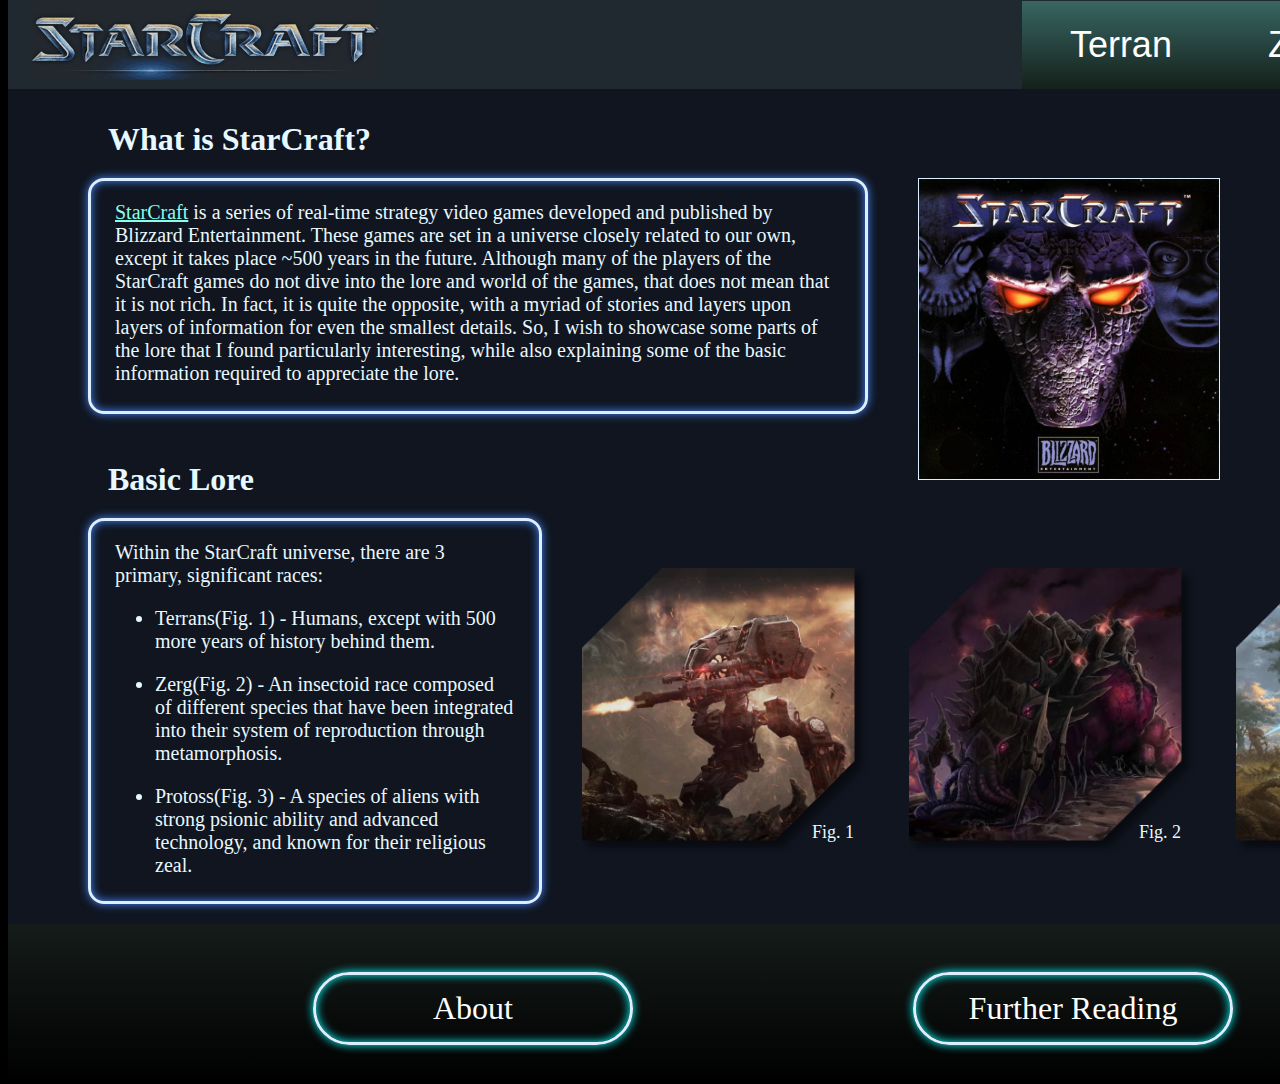
<file: index.html>
<!--
    Name: Gowan Cathers
    Student #: 665571550
-->

<!DOCTYPE html>
<html lang="en">

<head>
    <meta charset="UTF-8">
    <meta name="viewport" content="width=device-width, initial-scale=1.0">
    <link rel="stylesheet" href="./Style%20Sheets/base_style.css">
    <style>
        #what_is_starcraft{
        width: 726px;
        height: 230px;
        }
        #basic_lore{
            width: 400px;
            height: 380px;
        }
        #basic_lore_title{
            margin-top: -24px;
        }
        #sc1-cover-art{
            width: 300px;
            margin-left: 50px;
            border: solid 1px #def;
        }
        .race-example-figure{
            margin-left: 40px;
            margin-top: 50px;
        }
        .race-example-image{
            height: 287px;
        }
        .figure-text{
            position: relative;
            bottom: 56px;
            right: -230px;
        }
    </style>
    <title>StarCraft Lore</title>
</head>

<body>
    <div class="page-container" id="mainpage_container">
        <div></div>
        <div id="mainpage_content">

            <!-- Navigation Bar -->
            <nav class="navbar">
                <!-- Home Button -->
                <div class="logo-container">
                    <a href="index.html" id="logo"><img src="./Images/StarCraft.gif"
                            onmouseover="this.src='./Images/StarCraft.png'"
                            onmouseout="this.src='./Images/StarCraft.gif'" alt="StarCraft"></a>
                </div>
                <!-- Content Pages -->
                <div class="page-link-container">
                    <!-- Terran -->
                    <div class="dropdown">
                        <button class="drop-button">Terran<i
                                class="fa fa-caret-down"></i></button>
                        <div class="drop-content">
                            <a href="./Pages/1.Terran/1.History.html">History</a>
                            <a href="./Pages/1.Terran/2.Key_Lore.html">Ghost Program</a>
                        </div>
                    </div>
                    <!-- Zerg -->
                    <div class="dropdown">
                        <button class="drop-button">Zerg<i
                                class="fa fa-caret-down"></i></button>
                        <div class="drop-content">
                            <a href="./Pages/2.Zerg/1.History.html">History</a>
                            <a href="./Pages/2.Zerg/2.Key_Lore.html">Sarah Kerrigan</a>
                        </div>
                    </div>
                    <!-- Protoss -->
                    <div class="dropdown">
                        <button class="drop-button" id="far-right-button">Protoss<i
                                class="fa fa-caret-down"></i></button>
                        <div class="drop-content">
                            <a href="./Pages/3.Protoss/1.History.html">History</a>
                            <a href="./Pages/3.Protoss/2.Key_Lore.html">Fenix</a>
                        </div>
                    </div>
                </div>
            </nav>

            <!-- Main Content -->
            <div class="main-content">
                <!-- Paragraph 1 -->
                <h1>What is StarCraft?</h1>
                <div class="flex-container">
                    <div class="text-box" id="what_is_starcraft">
                        <p>
                            <a href="https://starcraft2.blizzard.com/en-us/">StarCraft</a> is a series of real-time strategy video games
                            developed and published by Blizzard Entertainment. These games are set in a universe closely related to our
                            own, except it takes place ~500 years in the future. Although many of the players of the StarCraft games do
                            not dive into the lore and world of the games, that does not mean that it is not rich. In fact, it is quite
                            the opposite, with a myriad of stories and layers upon layers of information for even the smallest details.
                            So, I wish to showcase some parts of the lore that I found particularly interesting, while also explaining
                            some of the basic information required to appreciate the lore.
                        </p>
                    </div>
                    <div>
                        <img src="./Images/SC1_Cover_Art.png" alt="StarCraft 1 Cover Art" id="sc1-cover-art">
                    </div>
                </div>
                <!-- Paragraph 2 -->
                <h1 id="basic_lore_title">Basic Lore</h1>
                <div class="flex-container">
                    <div class="text-box" id="basic_lore">
                        <p>
                            Within the StarCraft universe, there are 3 primary, significant races:
                        </p>
                        <ul>
                            <li>
                                <p>
                                    Terrans(Fig. 1) - Humans, except with 500 more years of history behind them.
                                </p>
                            </li>
                            <li>
                                <p>
                                    Zerg(Fig. 2) - An insectoid race composed of different species that have been integrated into their
                                    system of reproduction through metamorphosis.
                                </p>
                            </li>
                            <li>
                                <p>
                                    Protoss(Fig. 3) - A species of aliens with strong psionic ability and advanced technology, and known
                                    for their religious zeal.
                                </p>
                            </li>
                        </ul>
                    </div>
                    <!-- Terran Example Figure -->
                    <div class="race-example-figure">
                        <img src="./Images/Terran_Example.png" alt="Terran_Example" class="race-example-image">
                        <p class="figure-text">Fig. 1</p>
                    </div>
                    <!-- Zerg Example Figure -->
                    <div class="race-example-figure">
                        <img src="./Images/Zerg_Example.png" alt="Zerg_Example" class="race-example-image">
                        <p class="figure-text">Fig. 2</p>
                    </div>
                    <!-- Protoss Example Figure -->
                    <div class="race-example-figure">
                        <img src="./Images/Protoss_Example.png" alt="Protoss_Example" class="race-example-image">
                        <p class="figure-text">Fig. 3</p>
                    </div>
                </div>
            </div>

            <!-- Footer -->
            <div class="footer">
                <!-- About Page -->
                <div class="about"> <!-- Container to space button -->
                    <!-- Button -->
                    <a href="./Pages/4.Misc/About.html">
                        <div class="button-border">
                            About
                        </div>
                    </a>
                </div>
                <!-- Further Reading Page -->
                <div class="further-reading"> <!-- Container to space button -->
                    <!-- Button -->
                    <a href="./Pages/4.Misc/Further_Reading.html">
                        <div class="button-border">
                            Further Reading
                        </div>
                    </a>
                </div>
            </div>
        </div>
        <div></div>
    </div>
</body>
</html>
</file>
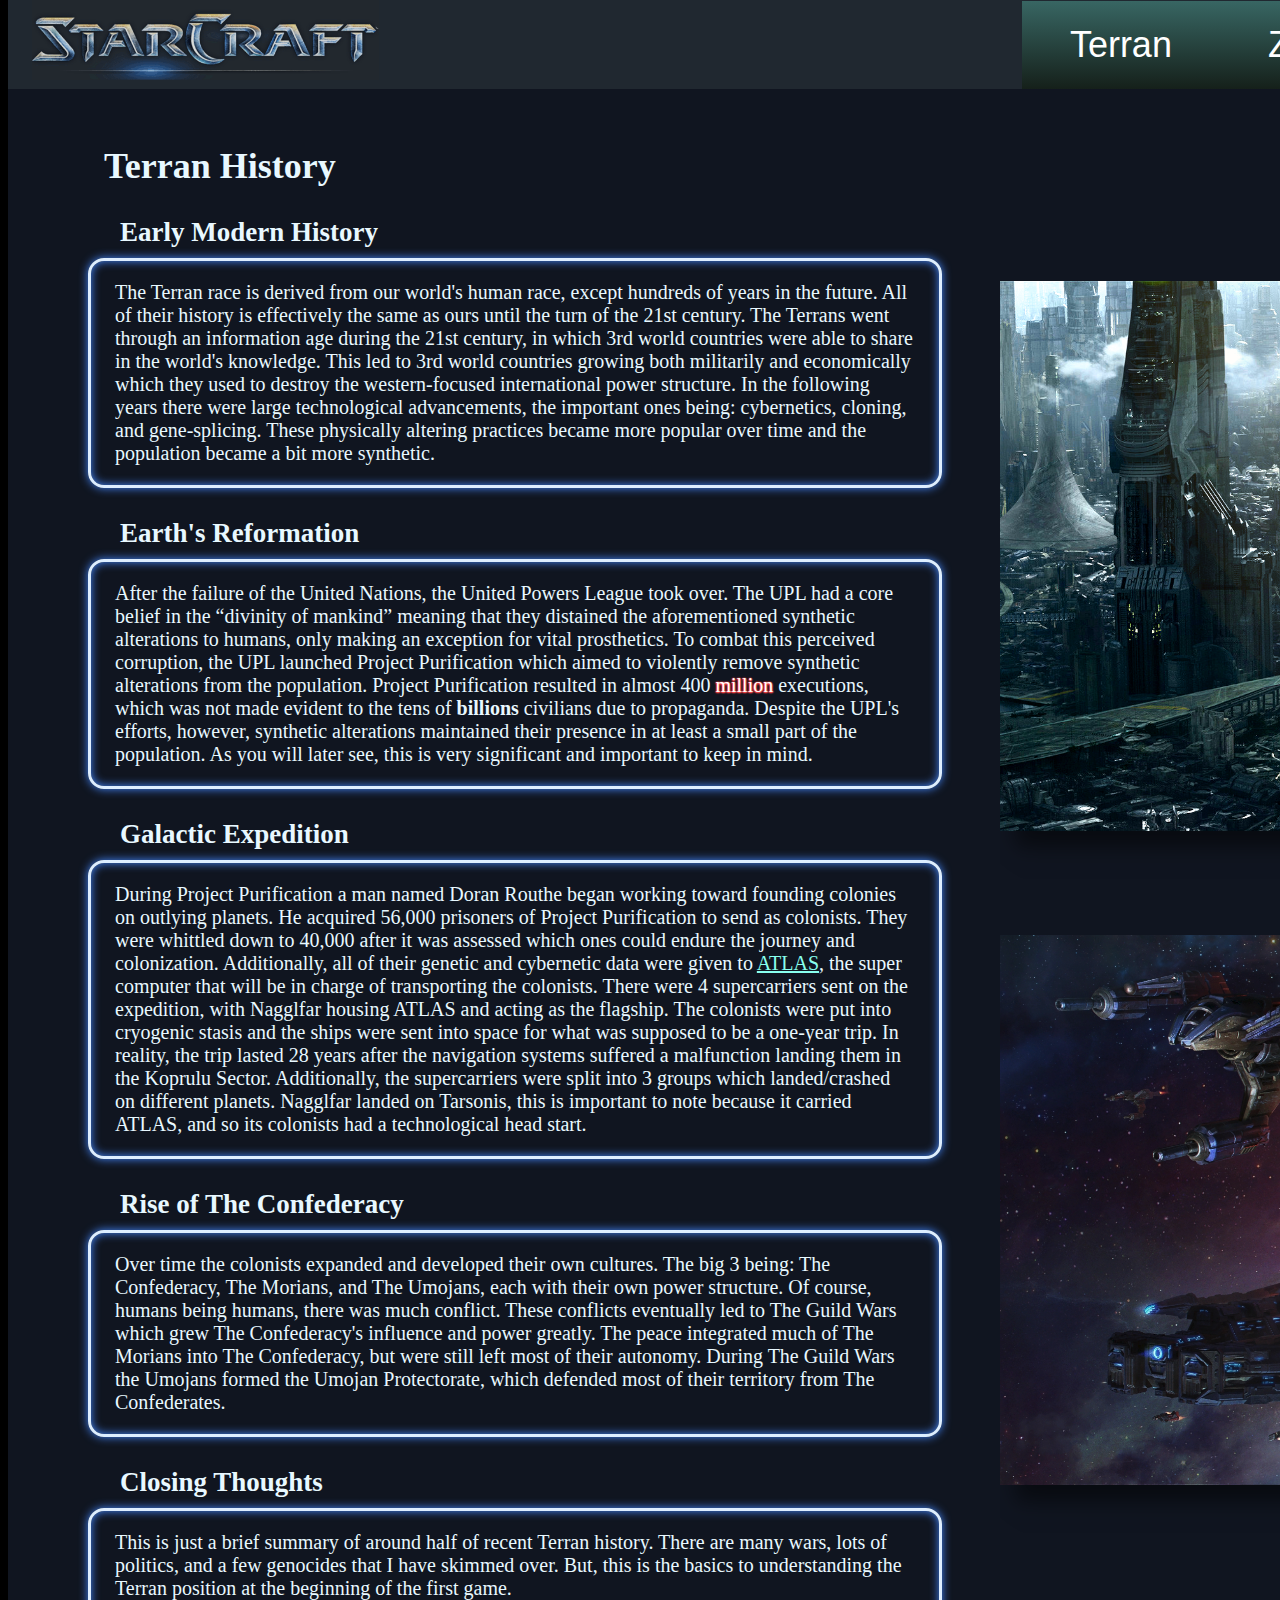
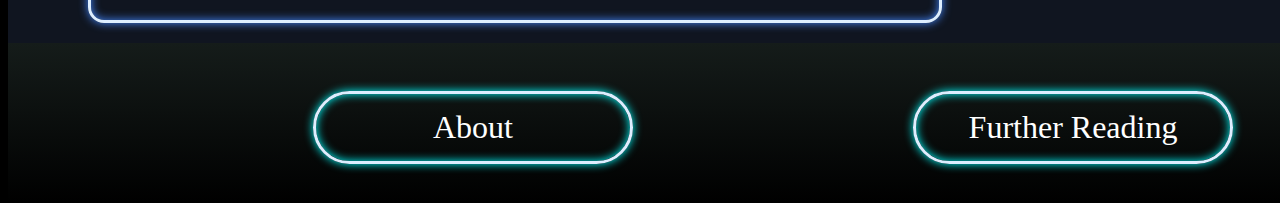
<file: Pages/1.Terran/1.History.html>
<!--
    Name: Gowan Cathers
    Student #: 665571550
-->

<!DOCTYPE html>
<html lang="en">

<head>
    <meta charset="UTF-8">
    <meta name="viewport" content="width=device-width, initial-scale=1.0">
    <link rel="stylesheet" href="../../Style%20Sheets/base_style.css">
    <style>
        .grid-image#Korhal{
            top: 160px;
        }
        .grid-image#Terran-Fleet{
            top: 210px;
        }
        #image-column{
            display: grid
        }
    </style>
    <title>Terran History</title>
</head>

<body>
    <div class="page-container" id="mainpage_container">
        <div></div>
        <div id="mainpage_content">
            <!-- Navigation Bar -->
            <nav class="navbar">
                <!-- Home Button -->
                <div class="logo-container">
                    <a href="../../index.html" id="logo"><img src="../../Images/StarCraft.gif"
                            onmouseover="this.src='../../Images/StarCraft.png'"
                            onmouseout="this.src='../../Images/StarCraft.gif'" alt="StarCraft"></a>
                </div>
                <!-- Content Pages -->
                <div class="page-link-container">
                    <!-- Terran -->
                    <div class="dropdown">
                        <button class="drop-button">Terran<i
                                class="fa fa-caret-down"></i></button>
                        <div class="drop-content">
                            <a href="./1.History.html">History</a>
                            <a href="./2.Key_Lore.html">Ghost Program</a>
                        </div>
                    </div>
                    <!-- Zerg -->
                    <div class="dropdown">
                        <button class="drop-button">Zerg<i
                                class="fa fa-caret-down"></i></button>
                        <div class="drop-content">
                            <a href="../2.Zerg/1.History.html">History</a>
                            <a href="../2.Zerg/2.Key_Lore.html">Sarah Kerrigan</a>
                        </div>
                    </div>
                    <!-- Protoss -->
                    <div class="dropdown">
                        <button class="drop-button" id="far-right-button">Protoss<i
                                class="fa fa-caret-down"></i></button>
                        <div class="drop-content">
                            <a href="../3.Protoss/1.History.html">History</a>
                            <a href="../3.Protoss/2.Key_Lore.html">Fenix</a>
                        </div>
                    </div>
                </div>
            </nav>

            <!-- Main Content -->
            <div class="main-content">
                <div class="grid-column"> <!-- Divides text and images verically -->
                    <div class="flex-container column"> <!-- Contains text from top to bottom -->
                        <!-- Page Title -->
                        <h1 class="embeded-title">Terran History</h1>
                        <!-- Paragraph 1 -->
                        <h2 class="header">Early Modern History</h2>
                        <div class="text-box">
                            <p>
                                The Terran race is derived from our world's human race, except hundreds of years in the future. All of
                                their history is effectively the same as ours until the turn of the 21st century. The Terrans went through
                                an information age during the 21st century, in which 3rd world countries were able to share in the world's
                                knowledge. This led to 3rd world countries growing both militarily and economically which they used to 
                                destroy the western-focused international power structure. In the following years there were large
                                technological advancements, the important ones being: cybernetics, cloning, and gene-splicing. These
                                physically altering practices became more popular over time and the population became a bit more synthetic.
                            </p>
                        </div>
                        <!-- Paragraph 2 -->
                        <h2 class="header">Earth's Reformation</h2>
                        <div class="text-box">
                            <p>
                                After the failure of the United Nations, the United Powers League took over. The UPL had a core belief in the
                                “divinity of mankind” meaning that they distained the aforementioned synthetic alterations to humans, only
                                making an exception for vital prosthetics. To combat this perceived corruption, the UPL launched Project
                                Purification which aimed to violently remove synthetic alterations from the population. Project Purification
                                resulted in almost 400 <em class="red">million</em> executions, which was not made evident to the tens
                                of <strong>billions</strong> civilians due to propaganda. Despite the UPL's efforts, however, synthetic
                                alterations maintained their presence in at least a small part of the population. As you will later see,
                                this is very significant and important to keep in mind.
                            </p>
                        </div>
                        <!-- Paragraph 3 -->
                        <h2 class="header">Galactic Expedition</h2>
                        <div class="text-box">
                            <p>
                                During Project Purification a man named Doran Routhe began working toward founding colonies on outlying planets.
                                He acquired 56,000 prisoners of Project Purification to send as colonists. They were whittled down to 40,000
                                after it was assessed which ones could endure the journey and colonization. Additionally, all of their genetic
                                and cybernetic data were given to <a href="https://starcraft.fandom.com/wiki/ATLAS">ATLAS</a>, the super computer
                                that will be in charge of transporting the colonists. There were 4 supercarriers sent on the expedition, with
                                Nagglfar housing ATLAS and acting as the flagship. The colonists were put into cryogenic stasis and the ships 
                                were sent into space for what was supposed to be a one-year trip. In reality, the trip lasted 28 years after the
                                navigation systems suffered a malfunction landing them in the Koprulu Sector. Additionally, the supercarriers were
                                split into 3 groups which landed/crashed on different planets. Nagglfar landed on Tarsonis, this is important to 
                                note because it carried ATLAS, and so its colonists had a technological head start.
                            </p>
                        </div>
                        <!-- Paragraph 4 -->
                        <h2 class="header">Rise of The Confederacy</h2>
                        <div class="text-box">
                            <p>
                                Over time the colonists expanded and developed their own cultures. The big 3 being: The Confederacy, The Morians,
                                and The Umojans, each with their own power structure. Of course, humans being humans, there was much conflict.
                                These conflicts eventually led to The Guild Wars which grew The Confederacy's influence and power greatly.
                                The peace integrated much of The Morians into The Confederacy, but were still left most of their autonomy.
                                During The Guild Wars the Umojans formed the Umojan Protectorate, which defended most of their territory
                                from The Confederates. 
                            </p>
                        </div>
                        <!-- Paragraph 5 -->
                        <h2 class="header">Closing Thoughts</h2>
                        <div class="text-box">
                            <p>
                                This is just a brief summary of around half of recent Terran history. There are many wars, lots of politics,
                                and a few genocides that I have skimmed over. But, this is the basics to understanding the Terran position
                                at the beginning of the first game.
                            </p>
                        </div>
                    </div>
                    <div class="image-column"> <!-- Contains images from top to bottom -->
                        <img src="../../Images/Korhal.png" alt="Korhal" class="grid-image" id="Korhal">
                        <img src="../../Images/Terran_Fleet.png" alt="Terran Fleet" class="grid-image" id="Terran-Fleet">
                    </div>
                </div>
            </div>

            <!-- Footer -->
            <div class="footer">
                <!-- About Page -->
                <div class="about"> <!-- Container to space button -->
                    <!-- Button -->
                    <a href="../4.Misc/About.html">
                        <div class="button-border">
                            About
                        </div>
                    </a>
                </div>
                <!-- Further Reading Page -->
                <div class="further-reading"> <!-- Container to space button -->
                    <!-- Button -->
                    <a href="../4.Misc/Further_Reading.html">
                        <div class="button-border">
                            Further Reading
                        </div>
                    </a>
                </div>
            </div>
        </div>
        <div></div>
    </div>
</body>
</html>
</file>
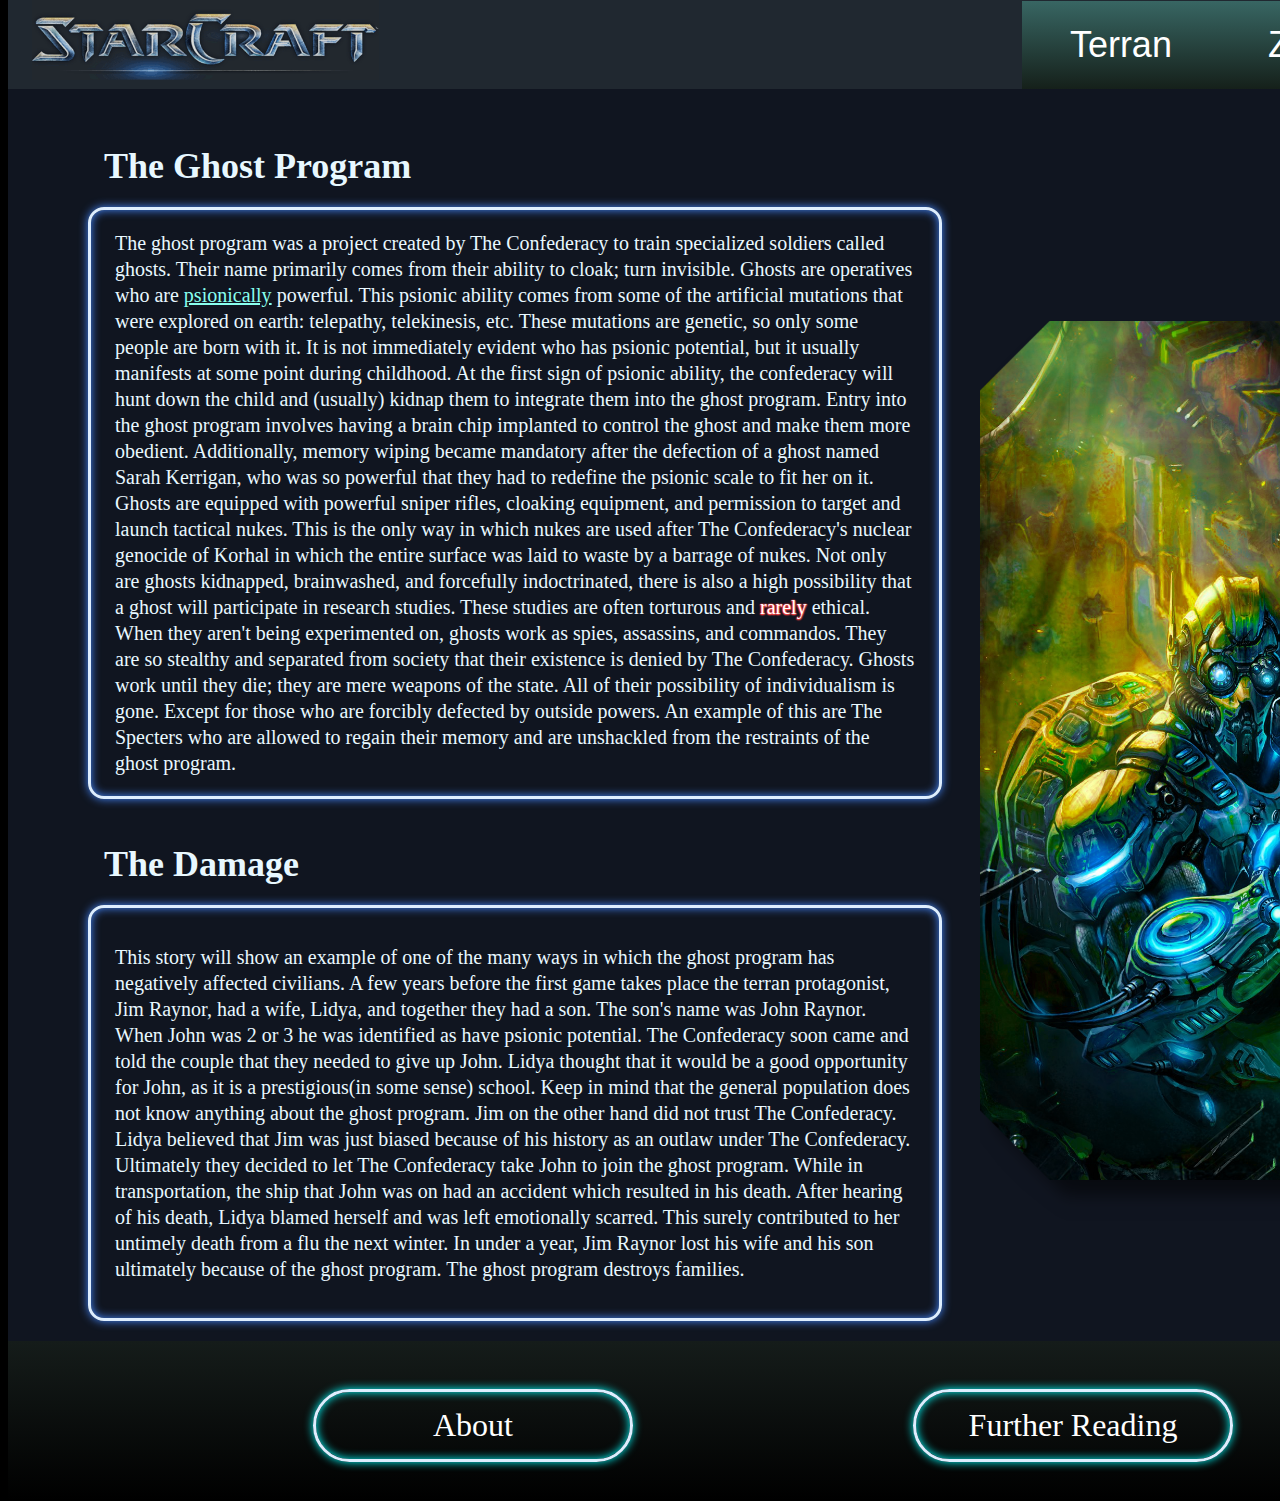
<file: Pages/1.Terran/2.Key_Lore.html>
<!--
    Name: Gowan Cathers
    Student #: 665571550
-->

<!DOCTYPE html>
<html lang="en">

<head>
    <meta charset="UTF-8">
    <meta name="viewport" content="width=device-width, initial-scale=1.0">
    <link rel="stylesheet" href="../../Style%20Sheets/base_style.css">
    <style>
        .ghost-text-box{
            line-height: 26px;
        }
        .grid-image#ghost-image{
            margin-top: 200px;
            margin-left: -20px;
            height: 900px;
            width: auto;
        }
        #story-box{
            padding: 16px 24px;
        }
    </style>
    <title>The Ghost Program</title>
</head>

<body>
    <div class="page-container" id="mainpage_container">
        <div></div>
        <div id="mainpage_content">
            <!-- Navigation Bar -->
            <nav class="navbar">
                <!-- Home Button -->
                <div class="logo-container">
                    <a href="../../index.html" id="logo"><img src="../../Images/StarCraft.gif"
                            onmouseover="this.src='../../Images/StarCraft.png'"
                            onmouseout="this.src='../../Images/StarCraft.gif'" alt="StarCraft"></a>
                </div>
                <!-- Content Pages -->
                <div class="page-link-container">
                    <!-- Terran -->
                    <div class="dropdown">
                        <button class="drop-button">Terran<i
                                class="fa fa-caret-down"></i></button>
                        <div class="drop-content">
                            <a href="./1.History.html">History</a>
                            <a href="./2.Key_Lore.html">Ghost Program</a>
                        </div>
                    </div>
                    <!-- Zerg -->
                    <div class="dropdown">
                        <button class="drop-button">Zerg<i
                                class="fa fa-caret-down"></i></button>
                        <div class="drop-content">
                            <a href="../2.Zerg/1.History.html">History</a>
                            <a href="../2.Zerg/2.Key_Lore.html">Sarah Kerrigan</a>
                        </div>
                    </div>
                    <!-- Protoss -->
                    <div class="dropdown">
                        <button class="drop-button" id="far-right-button">Protoss<i
                                class="fa fa-caret-down"></i></button>
                        <div class="drop-content">
                            <a href="../3.Protoss/1.History.html">History</a>
                            <a href="../3.Protoss/2.Key_Lore.html">Fenix</a>
                        </div>
                    </div>
                </div>
            </nav>

            <!-- Main Content -->
            <div class="main-content">
                <div class="grid-column"> <!-- Divides text and images verically -->
                    <div class="flex-container column"> <!-- Contains text from top to bottom -->
                        <!-- Paragraph 1 -->
                        <h1 class="embeded-title">The Ghost Program</h1>
                        <div class="text-box ghost-text-box">
                            <p>
                                The ghost program was a project created by The Confederacy to train specialized soldiers called ghosts.
                                Their name primarily comes from their ability to cloak; turn invisible. Ghosts are operatives who are
                                <a href="https://starcraft.fandom.com/wiki/Psionic_powers">psionically</a> powerful. This psionic ability
                                comes from some of the artificial mutations that were explored on earth: telepathy, telekinesis, etc.
                                These mutations are genetic, so only some people are born with it. It is not immediately evident who has
                                psionic potential, but it usually manifests at some point during childhood. At the first sign of psionic
                                ability, the confederacy will hunt down the child and (usually) kidnap them to integrate them into the
                                ghost program. Entry into the ghost program involves having a brain chip implanted to control the ghost
                                and make them more obedient. Additionally, memory wiping became mandatory after the defection of a ghost
                                named Sarah Kerrigan, who was so powerful that they had to redefine the psionic scale to fit her on it.
                                Ghosts are equipped with powerful sniper rifles, cloaking equipment, and permission to target and launch
                                tactical nukes. This is the only way in which nukes are used after The Confederacy's nuclear genocide of
                                Korhal in which the entire surface was laid to waste by a barrage of nukes. Not only are ghosts kidnapped,
                                brainwashed, and forcefully indoctrinated, there is also a high possibility that a ghost will participate
                                in research studies. These studies are often torturous and <em class="red">rarely</em> ethical. When they
                                aren't being experimented on, ghosts work as spies, assassins, and commandos. They are so stealthy and
                                separated from society that their existence is denied by The Confederacy. Ghosts work until they die; they
                                are mere weapons of the state. All of their possibility of individualism is gone. Except for those who
                                are forcibly defected by outside powers. An example of this are The Specters who are allowed to regain
                                their memory and are unshackled from the restraints of the ghost program.
                            </p>
                        </div>
                        <!-- Paragraph 2 -->
                        <h1 class="embeded-title">The Damage</h1>
                        <div class="text-box ghost-text-box" id="story-box">
                            <p>
                                This story will show an example of one of the many ways in which the ghost program has negatively affected
                                civilians. A few years before the first game takes place the terran protagonist, Jim Raynor, had a wife,
                                Lidya, and together they had a son. The son's name was John Raynor. When John was 2 or 3 he was identified
                                as have psionic potential. The Confederacy soon came and told the couple that they needed to give up John.
                                Lidya thought that it would be a good opportunity for John, as it is a prestigious(in some sense) school.
                                Keep in mind that the general population does not know anything about the ghost program. Jim on the other
                                hand did not trust The Confederacy. Lidya believed that Jim was just biased because of his history as an
                                outlaw under The Confederacy. Ultimately they decided to let The Confederacy take John to join the ghost
                                program. While in transportation, the ship that John was on had an accident which resulted in his death.
                                After hearing of his death, Lidya blamed herself and was left emotionally scarred. This surely contributed
                                to her untimely death from a flu the next winter. In under a year, Jim Raynor lost his wife and his son
                                ultimately because of the ghost program. The ghost program destroys families.
                            </p>
                        </div>
                    </div>
                    <img src="../../Images/Ghost.png" alt="Ghost" class="grid-image" id="ghost-image">
                </div>
            </div>

            <!-- Footer -->
            <div class="footer">
                <!-- About Page -->
                <div class="about"> <!-- Container to space button -->
                    <!-- Button -->
                    <a href="../4.Misc/About.html">
                        <div class="button-border">
                            About
                        </div>
                    </a>
                </div>
                <!-- Further Reading Page -->
                <div class="further-reading"> <!-- Container to space button -->
                    <!-- Button -->
                    <a href="../4.Misc/Further_Reading.html">
                        <div class="button-border">
                            Further Reading
                        </div>
                    </a>
                </div>
            </div>
        </div>
        <div></div>
    </div>
</body>
</html>
</file>
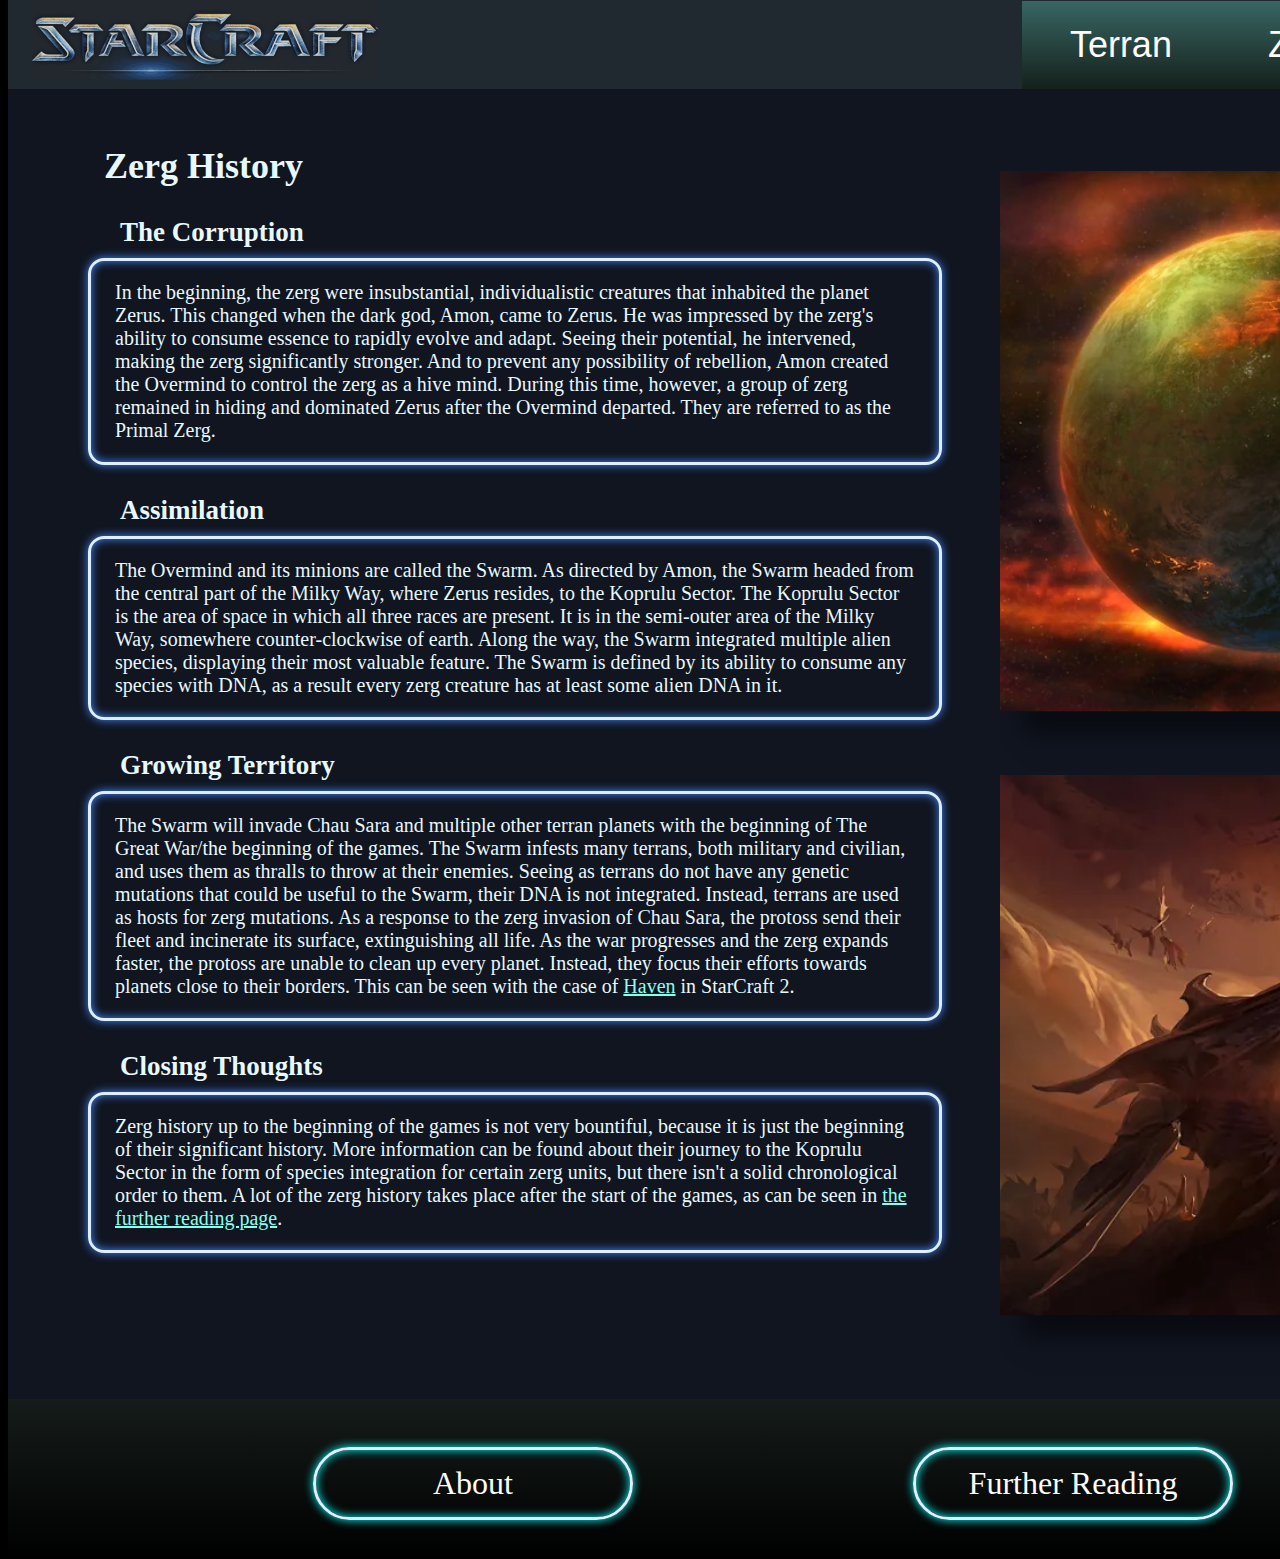
<file: Pages/2.Zerg/1.History.html>
<!--
    Name: Gowan Cathers
    Student #: 665571550
-->

<!DOCTYPE html>
<html lang="en">

<head>
    <meta charset="UTF-8">
    <meta name="viewport" content="width=device-width, initial-scale=1.0">
    <link rel="stylesheet" href="../../Style%20Sheets/base_style.css">
    <style>
        .grid-image#Zerus{
            top: 50px;
        }
        .grid-image#Hydralisk{
            top: 50px;
        }
        .main-content{
            margin-bottom: 200px;
        }
    </style>
    <title>Zerg History</title>
</head>

<body>
    <div class="page-container" id="mainpage_container">
        <div></div>
        <div id="mainpage_content">
            <!-- Navigation Bar -->
            <nav class="navbar">
                <!-- Home Button -->
                <div class="logo-container">
                    <a href="../../index.html" id="logo"><img src="../../Images/StarCraft.gif"
                            onmouseover="this.src='../../Images/StarCraft.png'"
                            onmouseout="this.src='../../Images/StarCraft.gif'" alt="StarCraft"></a>
                </div>
                <!-- Content Pages -->
                <div class="page-link-container">
                    <!-- Terran -->
                    <div class="dropdown">
                        <button class="drop-button">Terran<i
                                class="fa fa-caret-down"></i></button>
                        <div class="drop-content">
                            <a href="../1.Terran/1.History.html">History</a>
                            <a href="../1.Terran/2.Key_Lore.html">Ghost Program</a>
                        </div>
                    </div>
                    <!-- Zerg -->
                    <div class="dropdown">
                        <button class="drop-button">Zerg<i
                                class="fa fa-caret-down"></i></button>
                        <div class="drop-content">
                            <a href="./1.History.html">History</a>
                            <a href="./2.Key_Lore.html">Sarah Kerrigan</a>
                        </div>
                    </div>
                    <!-- Protoss -->
                    <div class="dropdown">
                        <button class="drop-button" id="far-right-button">Protoss<i
                                class="fa fa-caret-down"></i></button>
                        <div class="drop-content">
                            <a href="../3.Protoss/1.History.html">History</a>
                            <a href="../3.Protoss/2.Key_Lore.html">Fenix</a>
                        </div>
                    </div>
                </div>
            </nav>

            <!-- Main Content -->
            <div class="main-content">
                <div class="grid-column"> <!-- Divides text and images verically -->
                    <div class="flex-container column"> <!-- Contains text from top to bottom -->
                        <!-- Page Title -->
                        <h1 class="embeded-title">Zerg History</h1>
                        <!-- Paragraph 1 -->
                        <h2 class="header">The Corruption</h2>
                        <div class="text-box">
                            <p>
                                In the beginning, the zerg were insubstantial, individualistic creatures that inhabited the planet Zerus.
                                This changed when the dark god, Amon, came to Zerus. He was impressed by the zerg's ability to consume
                                essence to rapidly evolve and adapt. Seeing their potential, he intervened, making the zerg significantly
                                stronger. And to prevent any possibility of rebellion, Amon created the Overmind to control the zerg as a
                                hive mind. During this time, however, a group of zerg remained in hiding and dominated Zerus after the
                                Overmind departed. They are referred to as the Primal Zerg.
                            </p>
                        </div>
                        <!-- Paragraph 2 -->
                        <h2 class="header">Assimilation</h2>
                        <div class="text-box">
                            <p>
                                The Overmind and its minions are called the Swarm. As directed by Amon, the Swarm headed from the central
                                part of the Milky Way, where Zerus resides, to the Koprulu Sector. The Koprulu Sector is the area of space
                                in which all three races are present. It is in the semi-outer area of the Milky Way, somewhere counter-clockwise
                                of earth. Along the way, the Swarm integrated multiple alien species, displaying their most valuable feature.
                                The Swarm is defined by its ability to consume any species with DNA, as a result every zerg creature has at
                                least some alien DNA in it.
                            </p>
                        </div>
                        <!-- Paragraph 3 -->
                        <h2 class="header">Growing Territory</h2>
                        <div class="text-box">
                            <p>
                                The Swarm will invade Chau Sara and multiple other terran planets with the beginning of The Great War/the
                                beginning of the games. The Swarm infests many terrans, both military and civilian, and uses them as thralls
                                to throw at their enemies. Seeing as terrans do not have any genetic mutations that could be useful to the
                                Swarm, their DNA is not integrated. Instead, terrans are used as hosts for zerg mutations. As a response to
                                the zerg invasion of Chau Sara, the protoss send their fleet and incinerate its surface, extinguishing all
                                life. As the war progresses and the zerg expands faster, the protoss are unable to clean up every planet.
                                Instead, they focus their efforts towards planets close to their borders. This can be seen with the case
                                of <a href="https://starcraft.fandom.com/wiki/Haven">Haven</a> in StarCraft 2.
                            </p>
                        </div>
                        <!-- Paragraph 4 -->
                        <h2 class="header">Closing Thoughts</h2>
                        <div class="text-box">
                            <p>
                                Zerg history up to the beginning of the games is not very bountiful, because it is just the beginning of
                                their significant history. More information can be found about their journey to the Koprulu Sector in the
                                form of species integration for certain zerg units, but there isn't a solid chronological order to them. A
                                lot of the zerg history takes place after the start of the games, as can be seen in
                                <a href="../4.Misc/Further_Reading.html">the further reading page</a>.
                            </p>
                        </div>
                    </div>
                    <div class="image-column"> <!-- Contains images from top to bottom -->
                        <img src="../../Images/Zerus.png" alt="Zerus" class="grid-image" id="Zerus">
                        <img src="../../Images/Hydralisk.png" alt="Hydralisk" class="grid-image" id="Hydralisk">
                    </div>
                </div>
            </div>

            <!-- Footer -->
            <div class="footer">
                <!-- About Page -->
                <div class="about"> <!-- Container to space button -->
                    <!-- Button -->
                    <a href="../4.Misc/About.html">
                        <div class="button-border">
                            About
                        </div>
                    </a>
                </div>
                <!-- Further Reading Page -->
                <div class="further-reading"> <!-- Container to space button -->
                    <!-- Button -->
                    <a href="../4.Misc/Further_Reading.html">
                        <div class="button-border">
                            Further Reading
                        </div>
                    </a>
                </div>
            </div>
        </div>
        <div></div>
    </div>
</body>
</html>
</file>
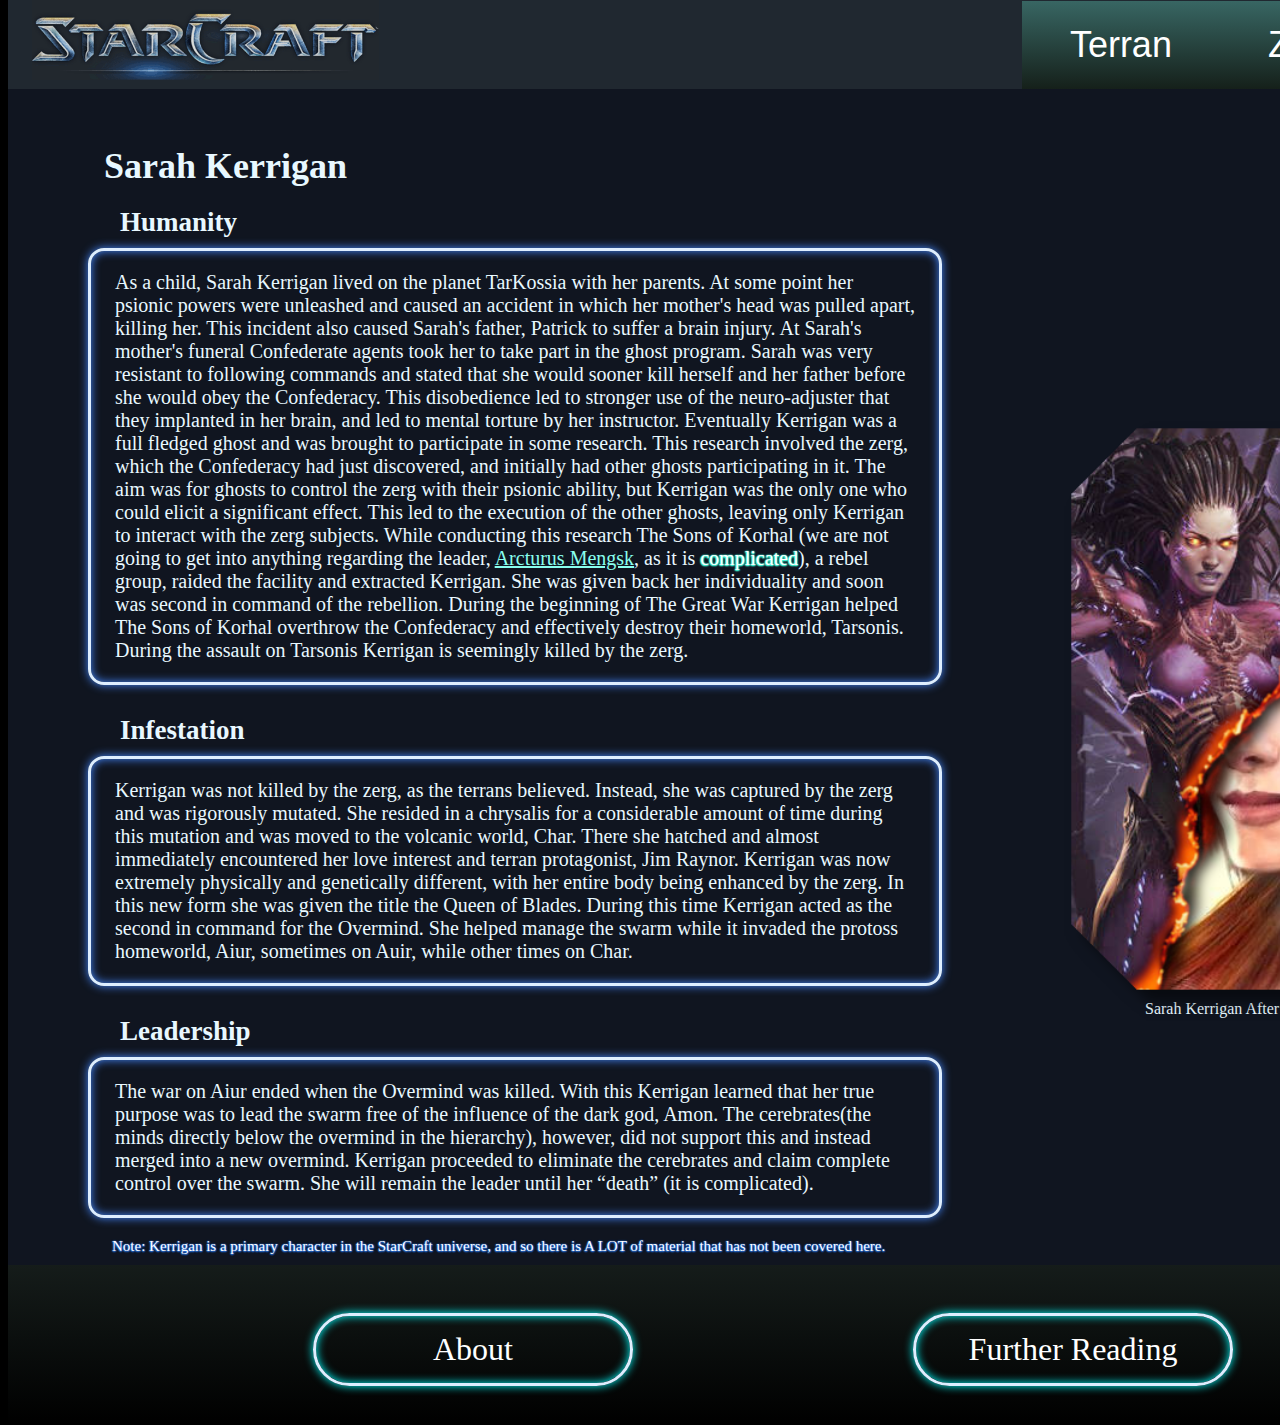
<file: Pages/2.Zerg/2.Key_Lore.html>
<!--
    Name: Gowan Cathers
    Student #: 665571550
-->

<!DOCTYPE html>
<html lang="en">

<head>
    <meta charset="UTF-8">
    <meta name="viewport" content="width=device-width, initial-scale=1.0">
    <link rel="stylesheet" href="../../Style%20Sheets/base_style.css">
    <style>
        #sarah-image{
            height: 600px;
            width: auto;
            margin-left: 64px;
            margin-top: 300px;
        }
        #sarah-caption{
            margin-left: -15px;
            margin-top: -25px;
        }
        #note{
            margin-left: 24px;
            margin-bottom: 10px;
            font-size: 15px;
        }
    </style>
    <title>Sarah Kerrigan</title>
</head>

<body>
    <div class="page-container" id="mainpage_container">
        <div></div>
        <div id="mainpage_content">
            <!-- Navigation Bar -->
            <nav class="navbar">
                <!-- Home Button -->
                <div class="logo-container">
                    <a href="../../index.html" id="logo"><img src="../../Images/StarCraft.gif"
                            onmouseover="this.src='../../Images/StarCraft.png'"
                            onmouseout="this.src='../../Images/StarCraft.gif'" alt="StarCraft"></a>
                </div>
                <!-- Content Pages -->
                <div class="page-link-container">
                    <!-- Terran -->
                    <div class="dropdown">
                        <button class="drop-button">Terran<i
                                class="fa fa-caret-down"></i></button>
                        <div class="drop-content">
                            <a href="../1.Terran/1.History.html">History</a>
                            <a href="../1.Terran/2.Key_Lore.html">Ghost Program</a>
                        </div>
                    </div>
                    <!-- Zerg -->
                    <div class="dropdown">
                        <button class="drop-button">Zerg<i
                                class="fa fa-caret-down"></i></button>
                        <div class="drop-content">
                            <a href="./1.History.html">History</a>
                            <a href="./2.Key_Lore.html">Sarah Kerrigan</a>
                        </div>
                    </div>
                    <!-- Protoss -->
                    <div class="dropdown">
                        <button class="drop-button" id="far-right-button">Protoss<i
                                class="fa fa-caret-down"></i></button>
                        <div class="drop-content">
                            <a href="../3.Protoss/1.History.html">History</a>
                            <a href="../3.Protoss/2.Key_Lore.html">Fenix</a>
                        </div>
                    </div>
                </div>
            </nav>

            <!-- Main Content -->
            <div class="main-content">
                <div class="grid-column"> <!-- Divides text and images verically -->
                    <div class="flex-container column"> <!-- Contains text from top to bottom -->
                        <div>
                            <!-- Page Title -->
                            <h1 class="embeded-title">Sarah Kerrigan</h1>
                            <!-- Paragraph 1 -->
                            <h2 class="header">Humanity</h2>
                            <div class="text-box">
                                <p>
                                    As a child, Sarah Kerrigan lived on the planet TarKossia with her parents. At some point her psionic
                                    powers were unleashed and caused an accident in which her mother's head was pulled apart, killing her.
                                    This incident also caused Sarah's father, Patrick to suffer a brain injury. At Sarah's mother's funeral
                                    Confederate agents took her to take part in the ghost program. Sarah was very resistant to following
                                    commands and stated that she would sooner kill herself and her father before she would obey the Confederacy.
                                    This disobedience led to stronger use of the neuro-adjuster that they implanted in her brain, and led to
                                    mental torture by her instructor. Eventually Kerrigan was a full fledged ghost and was brought to
                                    participate in some research. This research involved the zerg, which the Confederacy had just discovered,
                                    and initially had other ghosts participating in it. The aim was for ghosts to control the zerg with their
                                    psionic ability, but Kerrigan was the only one who could elicit a significant effect. This led to the
                                    execution of the other ghosts, leaving only Kerrigan to interact with the zerg subjects. While conducting
                                    this research The Sons of Korhal (we are not going to get into anything regarding the leader,
                                    <a href="https://starcraft.fandom.com/wiki/Arcturus_Mengsk">Arcturus Mengsk</a>, as it is <em>complicated</em>),
                                    a rebel group, raided the facility and extracted Kerrigan. She was given back her individuality and soon
                                    was second in command of the rebellion. During the beginning of The Great War Kerrigan helped The Sons of
                                    Korhal overthrow the Confederacy and effectively destroy their homeworld, Tarsonis. During the assault
                                    on Tarsonis Kerrigan is seemingly killed by the zerg.
                                </p>
                            </div>
                        </div>
                        <div>
                            <!-- Paragraph 2 -->
                            <h2 class="header">Infestation</h2>
                            <div class="text-box">
                                <p>
                                    Kerrigan was not killed by the zerg, as the terrans believed. Instead, she was captured by the zerg and
                                    was rigorously mutated. She resided in a chrysalis for a considerable amount of time during this mutation
                                    and was moved to the volcanic world, Char. There she hatched and almost immediately encountered her love
                                    interest and terran protagonist, Jim Raynor. Kerrigan was now extremely physically and genetically
                                    different, with her entire body being enhanced by the zerg. In this new form she was given the title the
                                    Queen of Blades. During this time Kerrigan acted as the second in command for the Overmind. She helped
                                    manage the swarm while it invaded the protoss homeworld, Aiur, sometimes on Auir, while other times on Char.
                                </p>
                            </div>
                        </div>
                        <div>
                            <!-- Paragraph 3 -->
                            <h2 class="header">Leadership</h2>
                            <div class="text-box">
                                <p>
                                    The war on Aiur ended when the Overmind was killed. With this Kerrigan learned that her true purpose was
                                    to lead the swarm free of the influence of the dark god, Amon. The cerebrates(the minds directly below
                                    the overmind in the hierarchy), however, did not support this and instead merged into a new overmind.
                                    Kerrigan proceeded to eliminate the cerebrates and claim complete control over the swarm. She will remain
                                    the leader until her “death” (it is complicated).
                                </p>
                            </div>
                            <!-- Content Note -->
                            <div id="note">
                                <em class="blue">Note: Kerrigan is a primary character in the StarCraft universe, and so there is A LOT of
                                    material that has not been covered here.</em>
                            </div>
                        </div>
                    </div>
                    <div class="image-column"> <!-- Contains images from top to bottom -->
                        <img src="../../Images/Sarah_Kerrigan.png" alt="Sarah_Kerrigan" class="grid-image" id="sarah-image">
                        <p id="sarah-caption">Sarah Kerrigan After vs Before infestation</p>
                    </div>
                </div>
            </div>

            <!-- Footer -->
            <div class="footer">
                <!-- About Page -->
                <div class="about"> <!-- Container to space button -->
                    <!-- Button -->
                    <a href="../4.Misc/About.html">
                        <div class="button-border">
                            About
                        </div>
                    </a>
                </div>
                <!-- Further Reading Page -->
                <div class="further-reading"> <!-- Container to space button -->
                    <!-- Button -->
                    <a href="../4.Misc/Further_Reading.html">
                        <div class="button-border">
                            Further Reading
                        </div>
                    </a>
                </div>
            </div>
        </div>
        <div></div>
    </div>
</body>
</html>
</file>
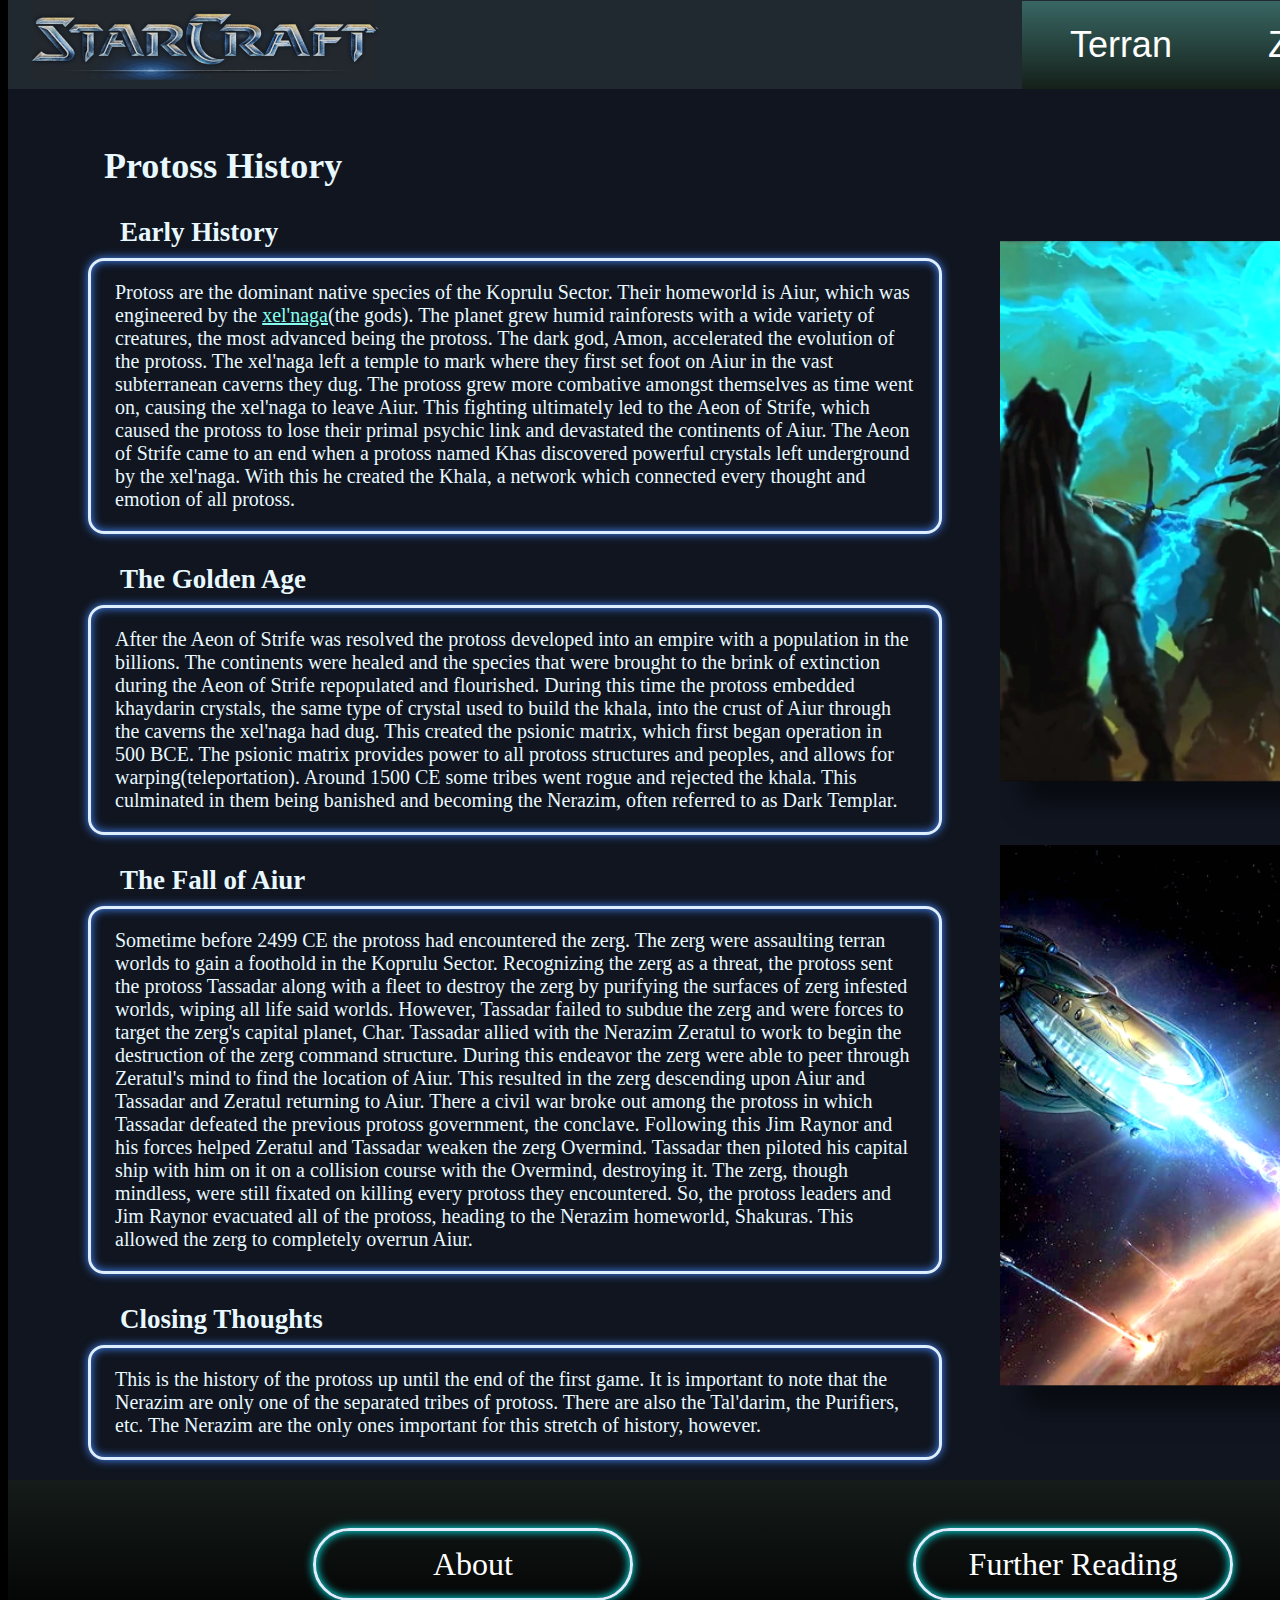
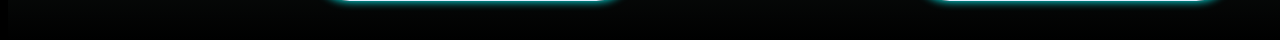
<file: Pages/3.Protoss/1.History.html>
<!--
    Name: Gowan Cathers
    Student #: 665571550
-->

<!DOCTYPE html>
<html lang="en">

<head>
    <meta charset="UTF-8">
    <meta name="viewport" content="width=device-width, initial-scale=1.0">
    <link rel="stylesheet" href="../../Style%20Sheets/base_style.css">
    <style>
        #Khas{
            margin-top: 120px;
        }
    </style>
    <title>Protoss History</title>
</head>

<body>
    <div class="page-container" id="mainpage_container">
        <div></div>
        <div id="mainpage_content">
            <!-- Navigation Bar -->
            <nav class="navbar">
                <!-- Home Button -->
                <div class="logo-container">
                    <a href="../../index.html" id="logo"><img src="../../Images/StarCraft.gif"
                            onmouseover="this.src='../../Images/StarCraft.png'"
                            onmouseout="this.src='../../Images/StarCraft.gif'" alt="StarCraft"></a>
                </div>
                <!-- Content Pages -->
                <div class="page-link-container">
                    <!-- Terran -->
                    <div class="dropdown">
                        <button class="drop-button">Terran<i
                                class="fa fa-caret-down"></i></button>
                        <div class="drop-content">
                            <a href="../1.Terran/1.History.html">History</a>
                            <a href="../1.Terran/2.Key_Lore.html">Ghost Program</a>
                        </div>
                    </div>
                    <!-- Zerg -->
                    <div class="dropdown">
                        <button class="drop-button">Zerg<i
                                class="fa fa-caret-down"></i></button>
                        <div class="drop-content">
                            <a href="../2.Zerg/1.History.html">History</a>
                            <a href="../2.Zerg/2.Key_Lore.html">Sarah Kerrigan</a>
                        </div>
                    </div>
                    <!-- Protoss -->
                    <div class="dropdown">
                        <button class="drop-button" id="far-right-button">Protoss<i
                                class="fa fa-caret-down"></i></button>
                        <div class="drop-content">
                            <a href="./1.History.html">History</a>
                            <a href="./2.Key_Lore.html">Fenix</a>
                        </div>
                    </div>
                </div>
            </nav>

            <!-- Main Content -->
            <div class="main-content">
                <div class="grid-column"> <!-- Divides text and images verically -->
                    <div class="flex-container column"> <!-- Contains text from top to bottom -->
                        <!-- Page Title -->
                        <h1 class="embeded-title">Protoss History</h1>
                        <!-- Paragraph 1 -->
                        <h2 class="header">Early History</h2>
                        <div class="text-box">
                            <p>
                                Protoss are the dominant native species of the Koprulu Sector. Their homeworld is Aiur, which was engineered
                                by the <a href="https://starcraft.fandom.com/wiki/Xel%27naga">xel'naga</a>(the gods). The planet grew humid
                                rainforests with a wide variety of creatures, the most advanced being the protoss. The dark god, Amon,
                                accelerated the evolution of the protoss. The xel'naga left a temple to mark where they first set foot on
                                Aiur in the vast subterranean caverns they dug. The protoss grew more combative amongst themselves as time
                                went on, causing the xel'naga to leave Aiur. This fighting ultimately led to the Aeon of Strife, which caused
                                the protoss to lose their primal psychic link and devastated the continents of Aiur. The Aeon of Strife came
                                to an end when a protoss named Khas discovered powerful crystals left underground by the xel'naga. With this
                                he created the Khala, a network which connected every thought and emotion of all protoss.
                            </p>
                        </div>
                        <!-- Paragraph 2 -->
                        <h2 class="header">The Golden Age</h2>
                        <div class="text-box">
                            <p>
                                After the Aeon of Strife was resolved the protoss developed into an empire with a population in the billions.
                                The continents were healed and the species that were brought to the brink of extinction during the Aeon of
                                Strife repopulated and flourished. During this time the protoss embedded khaydarin crystals, the same type
                                of crystal used to build the khala, into the crust of Aiur through the caverns the xel'naga had dug. This
                                created the psionic matrix, which first began operation in 500 BCE. The psionic matrix provides power to
                                all protoss structures and peoples, and allows for warping(teleportation). Around 1500 CE some tribes went
                                rogue and rejected the khala. This culminated in them being banished and becoming the Nerazim, often referred
                                to as Dark Templar.
                            </p>
                        </div>
                        <!-- Paragraph 3 -->
                        <h2 class="header">The Fall of Aiur</h2>
                        <div class="text-box">
                            <p>
                                Sometime before 2499 CE the protoss had encountered the zerg. The zerg were assaulting terran worlds to gain
                                a foothold in the Koprulu Sector. Recognizing the zerg as a threat, the protoss sent the protoss Tassadar
                                along with a fleet to destroy the zerg by purifying the surfaces of zerg infested worlds, wiping all life
                                said worlds. However, Tassadar failed to subdue the zerg and were forces to target the zerg's capital planet,
                                Char. Tassadar allied with the Nerazim Zeratul to work to begin the destruction of the zerg command structure.
                                During this endeavor the zerg were able to peer through Zeratul's mind to find the location of Aiur. This
                                resulted in the zerg descending upon Aiur and Tassadar and Zeratul returning to Aiur. There a civil war broke
                                out among the protoss in which Tassadar defeated the previous protoss government, the conclave. Following
                                this Jim Raynor and his forces helped Zeratul and Tassadar weaken the zerg Overmind. Tassadar then piloted his
                                capital ship with him on it on a collision course with the Overmind, destroying it. The zerg, though mindless,
                                were still fixated on killing every protoss they encountered. So, the protoss leaders and Jim Raynor evacuated
                                all of the protoss, heading to the Nerazim homeworld, Shakuras. This allowed the zerg to completely overrun Aiur.
                            </p>
                        </div>
                        <!-- Paragraph 4 -->
                        <h2 class="header">Closing Thoughts</h2>
                        <div class="text-box">
                            <p>
                                This is the history of the protoss up until the end of the first game. It is important to note that the Nerazim
                                are only one of the separated tribes of protoss. There are also the Tal'darim, the Purifiers, etc. The Nerazim
                                are the only ones important for this stretch of history, however.
                            </p>
                        </div>
                    </div>
                    <div class="image-column"> <!-- Contains images from top to bottom -->
                        <img src="../../Images/Khas.png" alt="Khas" class="grid-image" id="Khas">
                        <img src="../../Images/Carrier.png" alt="Carrier" class="grid-image" id="Carrier">
                    </div>
                </div>
            </div>

            <!-- Footer -->
            <div class="footer">
                <!-- About Page -->
                <div class="about"> <!-- Container to space button -->
                    <!-- Button -->
                    <a href="../4.Misc/About.html">
                        <div class="button-border">
                            About
                        </div>
                    </a>
                </div>
                <!-- Further Reading Page -->
                <div class="further-reading"> <!-- Container to space button -->
                    <!-- Button -->
                    <a href="../4.Misc/Further_Reading.html">
                        <div class="button-border">
                            Further Reading
                        </div>
                    </a>
                </div>
            </div>
        </div>
        <div></div>
    </div>
</body>
</html>
</file>
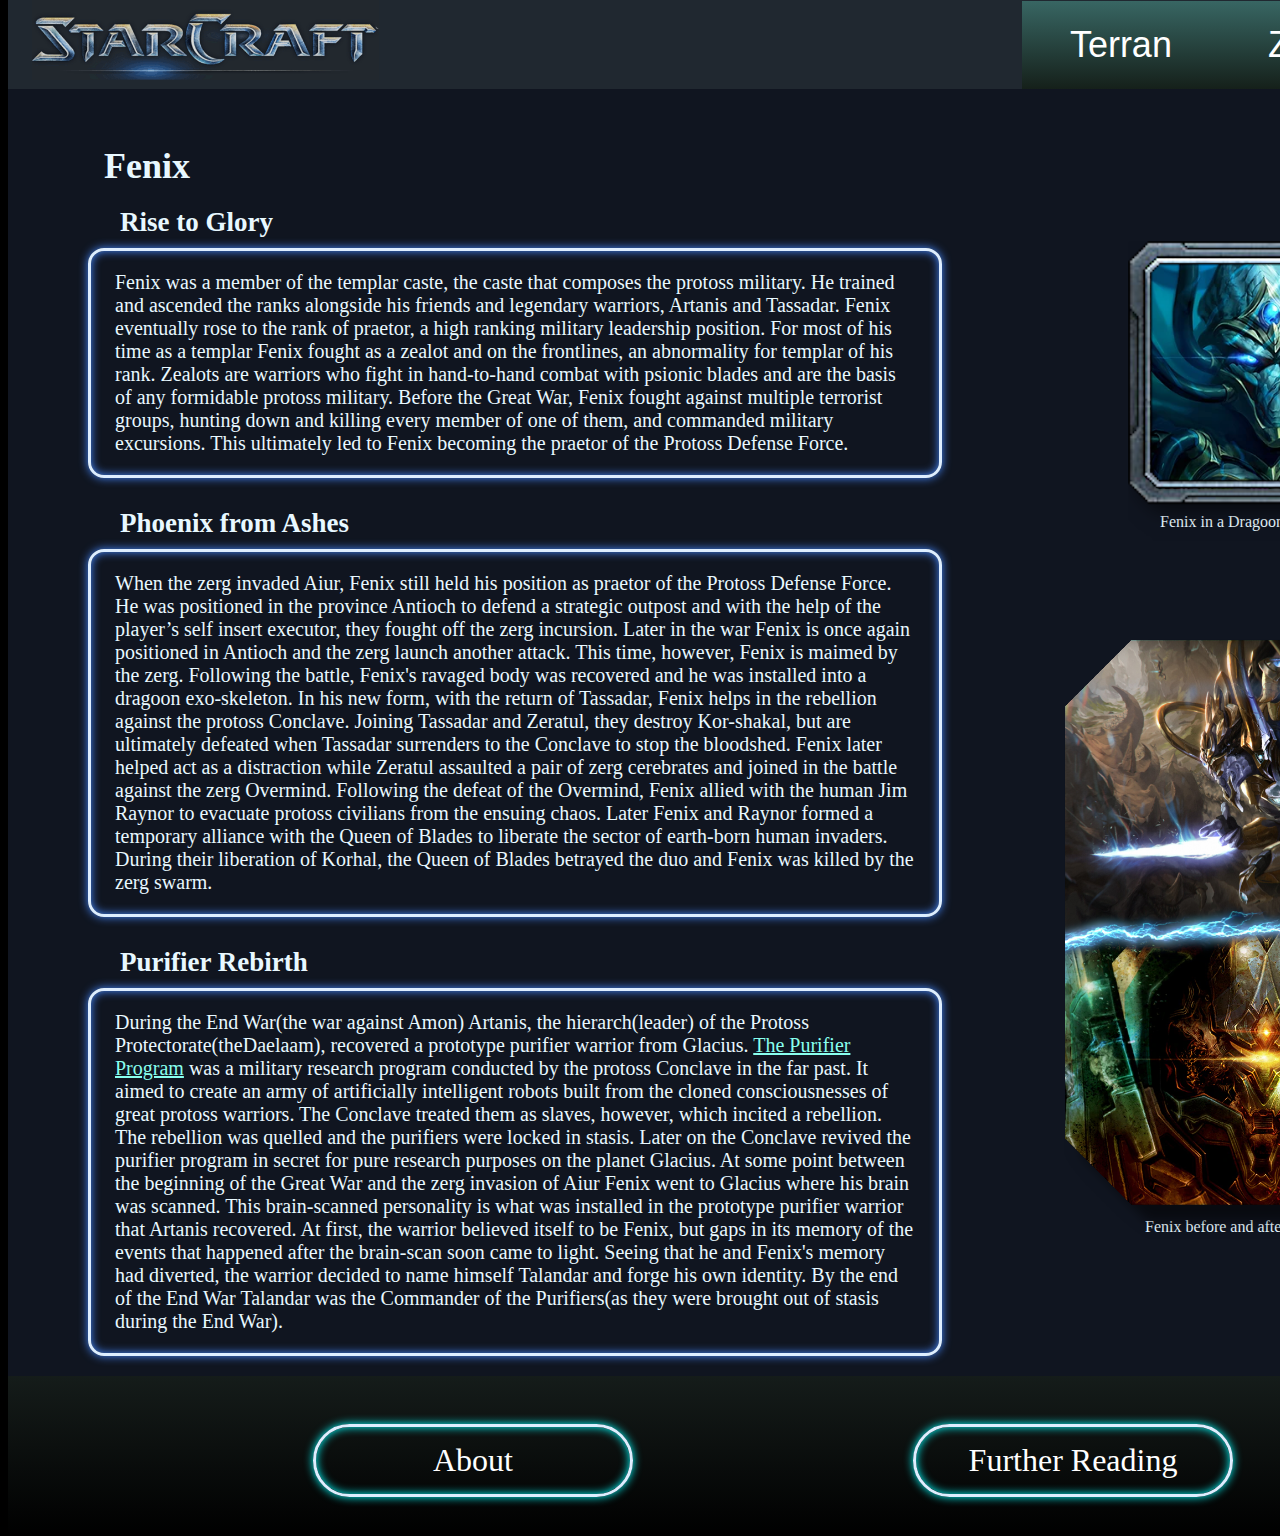
<file: Pages/3.Protoss/2.Key_Lore.html>
<!--
    Name: Gowan Cathers
    Student #: 665571550
-->

<!DOCTYPE html>
<html lang="en">

<head>
    <meta charset="UTF-8">
    <meta name="viewport" content="width=device-width, initial-scale=1.0">
    <link rel="stylesheet" href="../../Style%20Sheets/base_style.css">
    <style>
        #dragoon_fenix-image{
            height: 300px;
            width: auto;
            margin-left: 128px;
            margin-top: 120px;
        }
        #dragoon_fenix-caption{
            margin-left: 0px;
            margin-top: -32px;
        }
        #fenix-image{
            height: 600px;
            width: auto;
            margin-left: 64px;
            margin-top: 92px;
        }
        #fenix-caption{
            margin-left: -15px;
            margin-top: -25px;
        }
        #note{
            margin-left: 24px;
            margin-bottom: 10px;
            font-size: 15px;
        }
    </style>
    <title>Fenix</title>
</head>

<body>
    <div class="page-container" id="mainpage_container">
        <div></div>
        <div id="mainpage_content">
            <!-- Navigation Bar -->
            <nav class="navbar">
                <!-- Home Button -->
                <div class="logo-container">
                    <a href="../../index.html" id="logo"><img src="../../Images/StarCraft.gif"
                            onmouseover="this.src='../../Images/StarCraft.png'"
                            onmouseout="this.src='../../Images/StarCraft.gif'" alt="StarCraft"></a>
                </div>
                <!-- Content Pages -->
                <div class="page-link-container">
                    <!-- Terran -->
                    <div class="dropdown">
                        <button class="drop-button">Terran<i
                                class="fa fa-caret-down"></i></button>
                        <div class="drop-content">
                            <a href="../1.Terran/1.History.html">History</a>
                            <a href="../1.Terran/2.Key_Lore.html">Ghost Program</a>
                        </div>
                    </div>
                    <!-- Zerg -->
                    <div class="dropdown">
                        <button class="drop-button">Zerg<i
                                class="fa fa-caret-down"></i></button>
                        <div class="drop-content">
                            <a href="../2.Zerg/1.History.html">History</a>
                            <a href="../2.Zerg/2.Key_Lore.html">Sarah Kerrigan</a>
                        </div>
                    </div>
                    <!-- Protoss -->
                    <div class="dropdown">
                        <button class="drop-button" id="far-right-button">Protoss<i
                                class="fa fa-caret-down"></i></button>
                        <div class="drop-content">
                            <a href="./1.History.html">History</a>
                            <a href="./2.Key_Lore.html">Fenix</a>
                        </div>
                    </div>
                </div>
            </nav>

            <!-- Main Content -->
            <div class="main-content">
                <div class="grid-column"> <!-- Divides text and images verically -->
                    <div class="flex-container column"> <!-- Contains text from top to bottom -->
                        <div>
                            <!-- Page Title -->
                            <h1 class="embeded-title">Fenix</h1>
                            <!-- Paragraph 1 -->
                            <h2 class="header">Rise to Glory</h2>
                            <div class="text-box">
                                <p>
                                    Fenix was a member of the templar caste, the caste that composes the protoss military. He trained and
                                    ascended the ranks alongside his friends and legendary warriors, Artanis and Tassadar. Fenix eventually
                                    rose to the rank of praetor, a high ranking military leadership position. For most of his time as a
                                    templar Fenix fought as a zealot and on the frontlines, an abnormality for templar of his rank. Zealots
                                    are warriors who fight in hand-to-hand combat with psionic blades and are the basis of any formidable
                                    protoss military. Before the Great War, Fenix fought against multiple terrorist groups, hunting down and
                                    killing every member of one of them, and commanded military excursions. This ultimately led to Fenix
                                    becoming the praetor of the Protoss Defense Force.
                                </p>
                            </div>
                        </div>
                        <div>
                            <!-- Paragraph 2 -->
                            <h2 class="header">Phoenix from Ashes</h2>
                            <div class="text-box">
                                <p>
                                    When the zerg invaded Aiur, Fenix still held his position as praetor of the Protoss Defense Force. He was
                                    positioned in the province Antioch to defend a strategic outpost and with the help of the player’s self
                                    insert executor, they fought off the zerg incursion. Later in the war Fenix is once again positioned in
                                    Antioch and the zerg launch another attack. This time, however, Fenix is maimed by the zerg. Following
                                    the battle, Fenix's ravaged body was recovered and he was installed into a dragoon exo-skeleton. In his
                                    new form, with the return of Tassadar, Fenix helps in the rebellion against the protoss Conclave. Joining
                                    Tassadar and Zeratul, they destroy Kor-shakal, but are ultimately defeated when Tassadar surrenders to
                                    the Conclave to stop the bloodshed. Fenix later helped act as a distraction while Zeratul assaulted a
                                    pair of zerg cerebrates and joined in the battle against the zerg Overmind. Following the defeat of the
                                    Overmind, Fenix allied with the human Jim Raynor to evacuate protoss civilians from the ensuing chaos.
                                    Later Fenix and Raynor formed a temporary alliance with the Queen of Blades to liberate the sector of
                                    earth-born human invaders. During their liberation of Korhal, the Queen of Blades betrayed the duo and
                                    Fenix was killed by the zerg swarm.
                                </p>
                            </div>
                        </div>
                        <div>
                            <!-- Paragraph 3 -->
                            <h2 class="header">Purifier Rebirth</h2>
                            <div class="text-box">
                                <p>
                                    During the End War(the war against Amon) Artanis, the hierarch(leader) of the Protoss Protectorate(theDaelaam),
                                    recovered a prototype purifier warrior from Glacius. <a href="https://starcraft.fandom.com/wiki/Purifier">The
                                        Purifier Program</a> was a military research program conducted by the protoss Conclave in the far past.
                                        It aimed to create an army of artificially intelligent robots built from the cloned consciousnesses of
                                        great protoss warriors. The Conclave treated them as slaves, however, which incited a rebellion. The
                                        rebellion was quelled and the purifiers were locked in stasis. Later on the Conclave revived the purifier
                                        program in secret for pure research purposes on the planet Glacius. At some point between the beginning
                                        of the Great War and the zerg invasion of Aiur Fenix went to Glacius where his brain was scanned. This
                                        brain-scanned personality is what was installed in the prototype purifier warrior that Artanis recovered.
                                        At first, the warrior believed itself to be Fenix, but gaps in its memory of the events that happened
                                        after the brain-scan soon came to light. Seeing that he and Fenix's memory had diverted, the warrior
                                        decided to name himself Talandar and forge his own identity. By the end of the End War Talandar was
                                        the Commander of the Purifiers(as they were brought out of stasis during the End War).
                                </p>
                            </div>
                        </div>
                    </div>
                    <div class="image-column"> <!-- Contains images from top to bottom -->
                        <img src="../../Images/Dragoon_Fenix.png" alt="Dragoon_Fenix" class="grid-image" id="dragoon_fenix-image">
                        <p id="dragoon_fenix-caption">Fenix in a Dragoon Exoskeleton</p>
                        <img src="../../Images/Fenix.png" alt="Fenix" class="grid-image" id="fenix-image">
                        <p id="fenix-caption">Fenix before and after purifier rebirth</p>
                    </div>
                </div>
            </div>

            <!-- Footer -->
            <div class="footer">
                <!-- About Page -->
                <div class="about"> <!-- Container to space button -->
                    <!-- Button -->
                    <a href="../4.Misc/About.html">
                        <div class="button-border">
                            About
                        </div>
                    </a>
                </div>
                <!-- Further Reading Page -->
                <div class="further-reading"> <!-- Container to space button -->
                    <!-- Button -->
                    <a href="../4.Misc/Further_Reading.html">
                        <div class="button-border">
                            Further Reading
                        </div>
                    </a>
                </div>
            </div>
        </div>
        <div></div>
    </div>
</body>
</html>
</file>
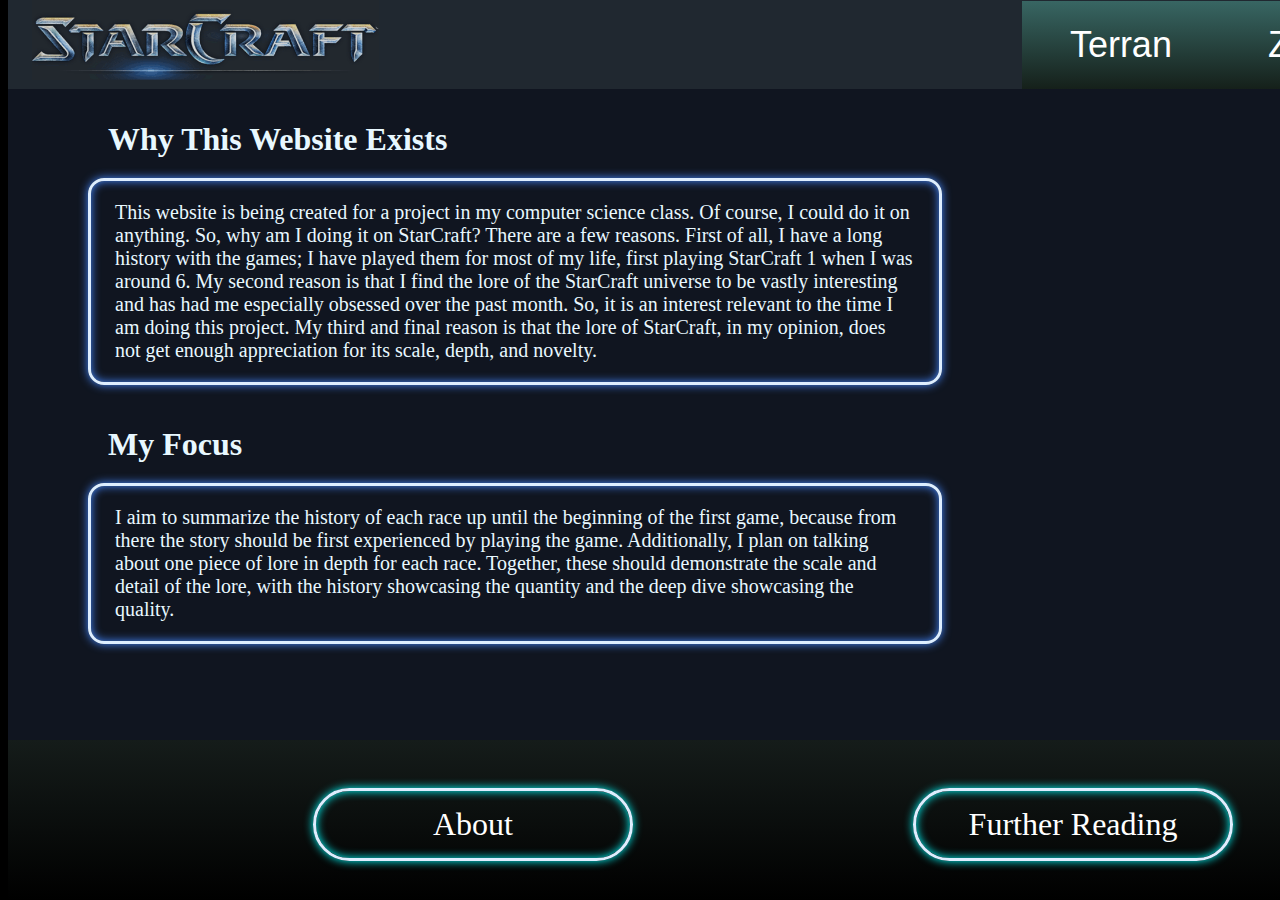
<file: Pages/4.Misc/About.html>
<!--
    Name: Gowan Cathers
    Student #: 665571550
-->

<!DOCTYPE html>
<html lang="en">

<head>
    <meta charset="UTF-8">
    <meta name="viewport" content="width=device-width, initial-scale=1.0">
    <link rel="stylesheet" href="../../Style%20Sheets/base_style.css">
    <title>StarCraft Lore</title>
</head>

<body>
    <div class="page-container" id="mainpage_container">
        <div></div>
        <div id="mainpage_content">

            <!-- Navigation Bar -->
            <nav class="navbar">
                <!-- Home Button -->
                <div class="logo-container">
                    <a href="../../index.html" id="logo"><img src="../../Images/StarCraft.gif"
                            onmouseover="this.src='../../Images/StarCraft.png'"
                            onmouseout="this.src='../../Images/StarCraft.gif'" alt="StarCraft"></a>
                </div>
                <!-- Content Pages -->
                <div class="page-link-container">
                    <!-- Terran -->
                    <div class="dropdown">
                        <button class="drop-button">Terran<i
                                class="fa fa-caret-down"></i></button>
                        <div class="drop-content">
                            <a href="../1.Terran/1.History.html">History</a>
                            <a href="../1.Terran/2.Key_Lore.html">Ghost Program</a>
                        </div>
                    </div>
                    <!-- Zerg -->
                    <div class="dropdown">
                        <button class="drop-button">Zerg<i
                                class="fa fa-caret-down"></i></button>
                        <div class="drop-content">
                            <a href="../2.Zerg/1.History.html">History</a>
                            <a href="../2.Zerg/2.Key_Lore.html">Sarah Kerrigan</a>
                        </div>
                    </div>
                    <!-- Protoss -->
                    <div class="dropdown">
                        <button class="drop-button" id="far-right-button">Protoss<i
                                class="fa fa-caret-down"></i></button>
                        <div class="drop-content">
                            <a href="../3.Protoss/1.History.html">History</a>
                            <a href="../3.Protoss/2.Key_Lore.html">Fenix</a>
                        </div>
                    </div>
                </div>
            </nav>
            <!-- Main Content -->
            <div class="main-content">
                <!-- Paragraph 1 -->
                <h1>Why This Website Exists</h1>
                <div class="flex-container">
                    <div class="text-box about-text">
                        <p>
                            This website is being created for a project in my computer science class. Of course, 
                            I could do it on anything. So, why am I doing it on StarCraft? There are a few reasons. 
                            First of all, I have a long history with the games; I have played them for most of my life, 
                            first playing StarCraft 1 when I was around 6. My second reason is that I find the lore 
                            of the StarCraft universe to be vastly interesting and has had me especially obsessed over 
                            the past month. So, it is an interest relevant to the time I am doing this project. 
                            My third and final reason is that the lore of StarCraft, in my opinion, does not get 
                            enough appreciation for its scale, depth, and novelty.
                        </p>
                    </div>
                </div>
                <!-- Paragraph 2 -->
                <h1>My Focus</h1>
                <div class="flex-container">
                    <div class="text-box about-text">
                        <p>
                            I aim to summarize the history of each race up until the beginning of the first game, 
                            because from there the story should be first experienced by playing the game. 
                            Additionally, I plan on talking about one piece of lore in depth for each race. 
                            Together, these should demonstrate the scale and detail of the lore, with the history 
                            showcasing the quantity and the deep dive showcasing the quality.
                        </p>
                    </div>
                </div>
            </div>

            <!-- Footer -->
            <div class="footer">
                <!-- About Page -->
                <div class="about"> <!-- Container to space button -->
                    <!-- Button -->
                    <a href="./About.html">
                        <div class="button-border">
                            About
                        </div>
                    </a>
                </div>
                <!-- Further Reading Page -->
                <div class="further-reading"> <!-- Container to space button -->
                    <!-- Button -->
                    <a href="./Further_Reading.html">
                        <div class="button-border">
                            Further Reading
                        </div>
                    </a>
                </div>
            </div>
        </div>
        <div></div>
    </div>
</body>
</html>
</file>
